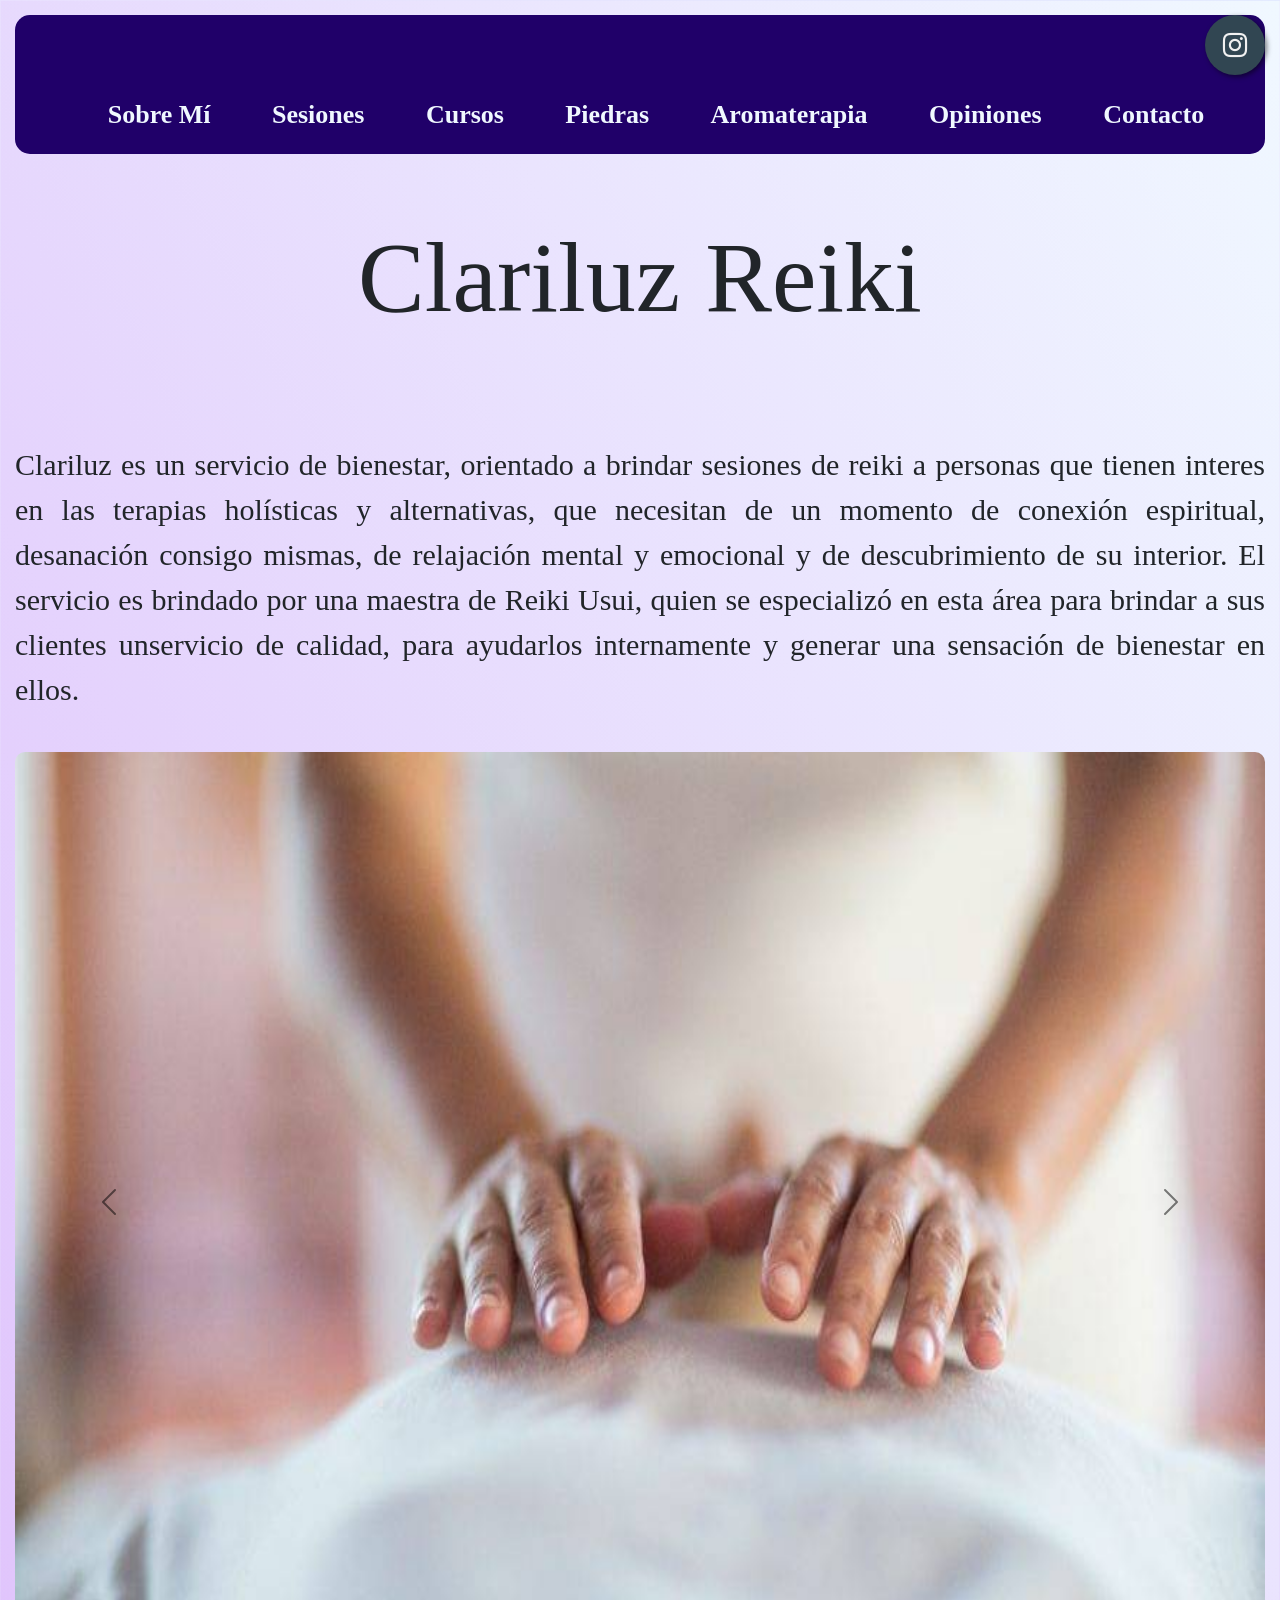
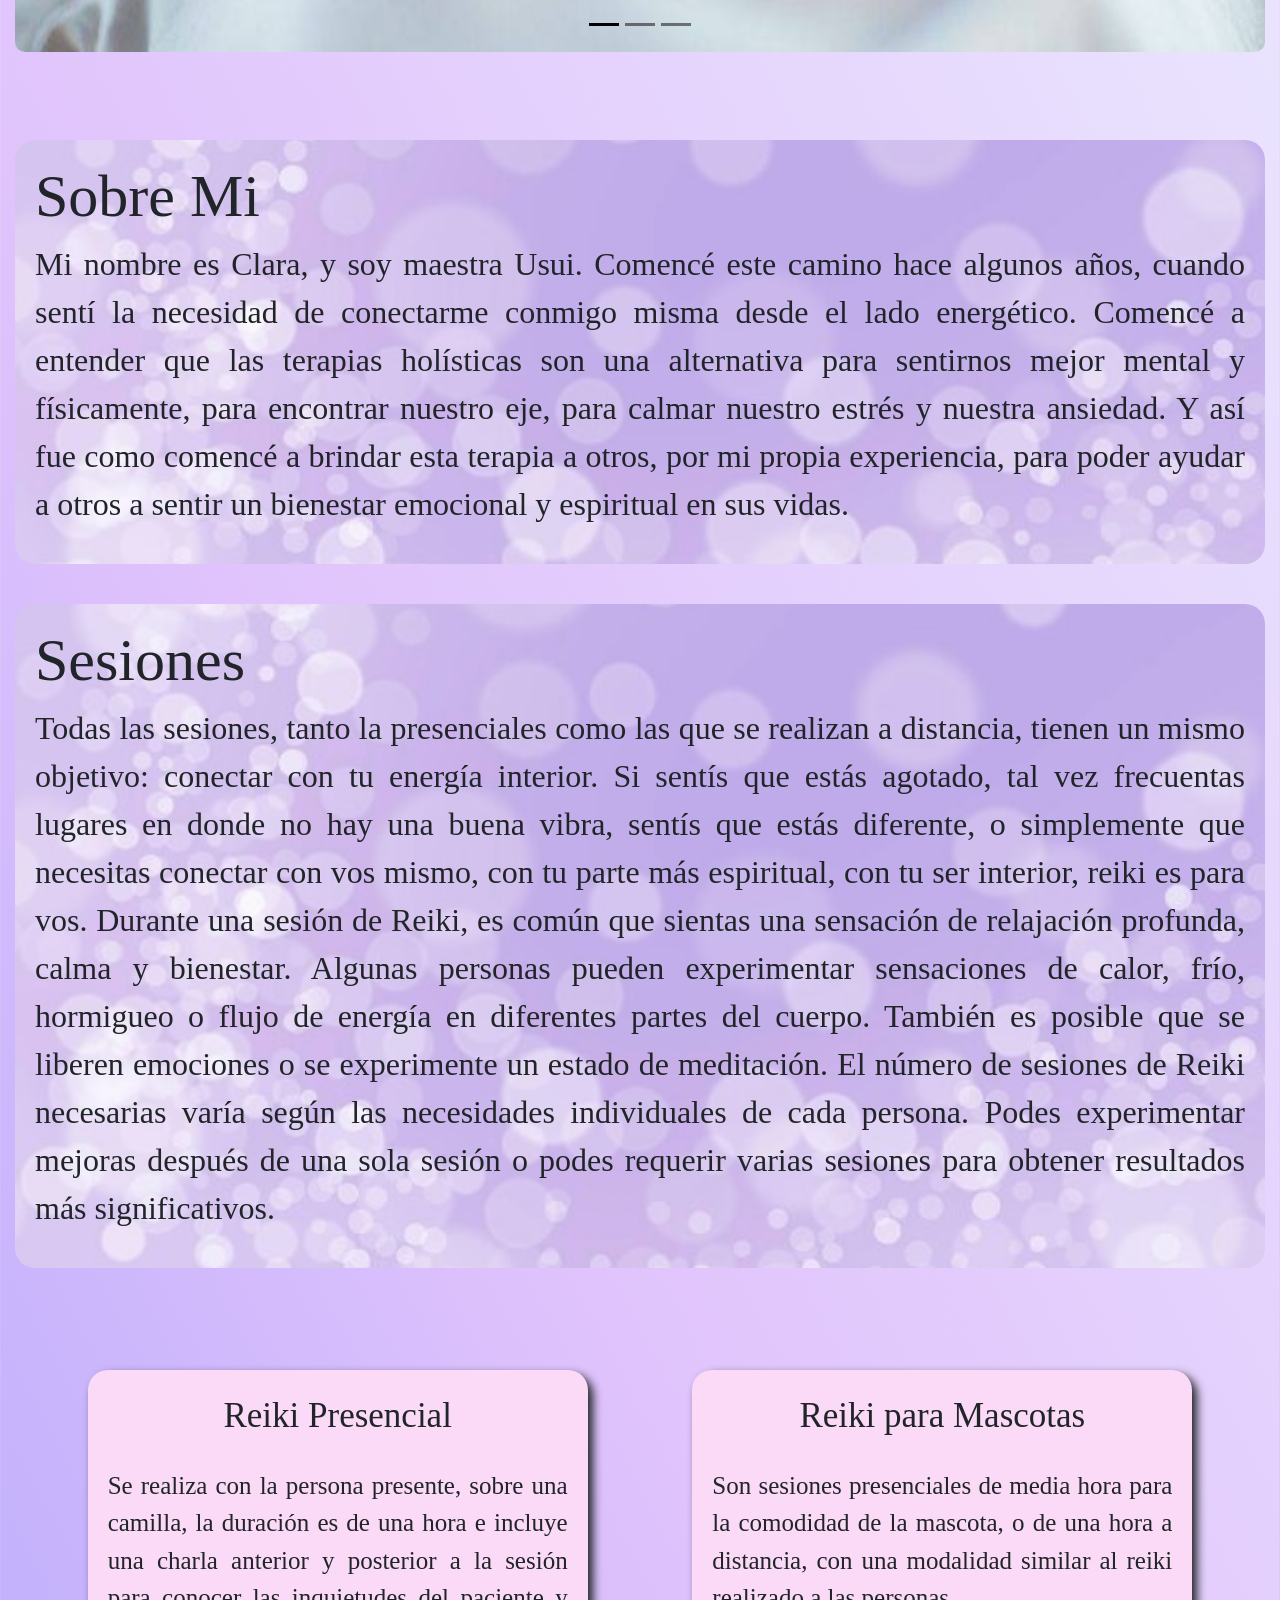
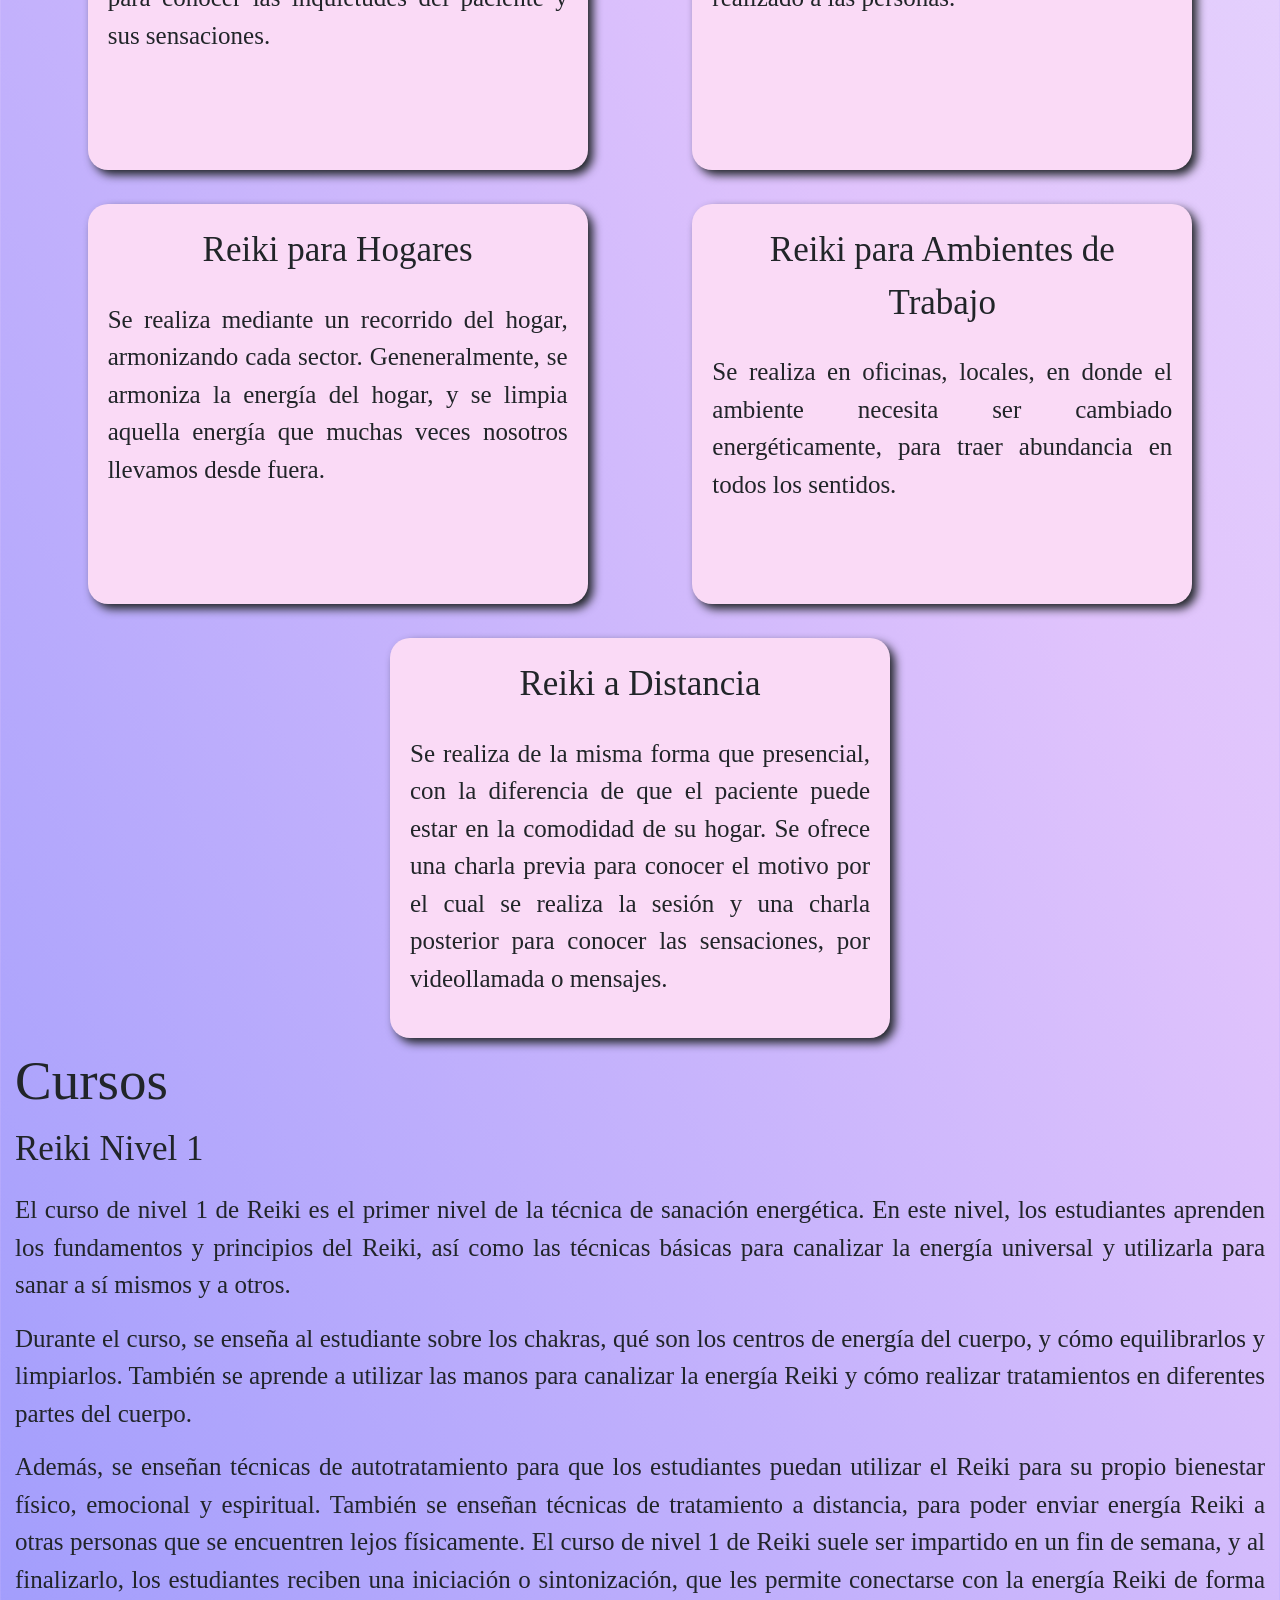
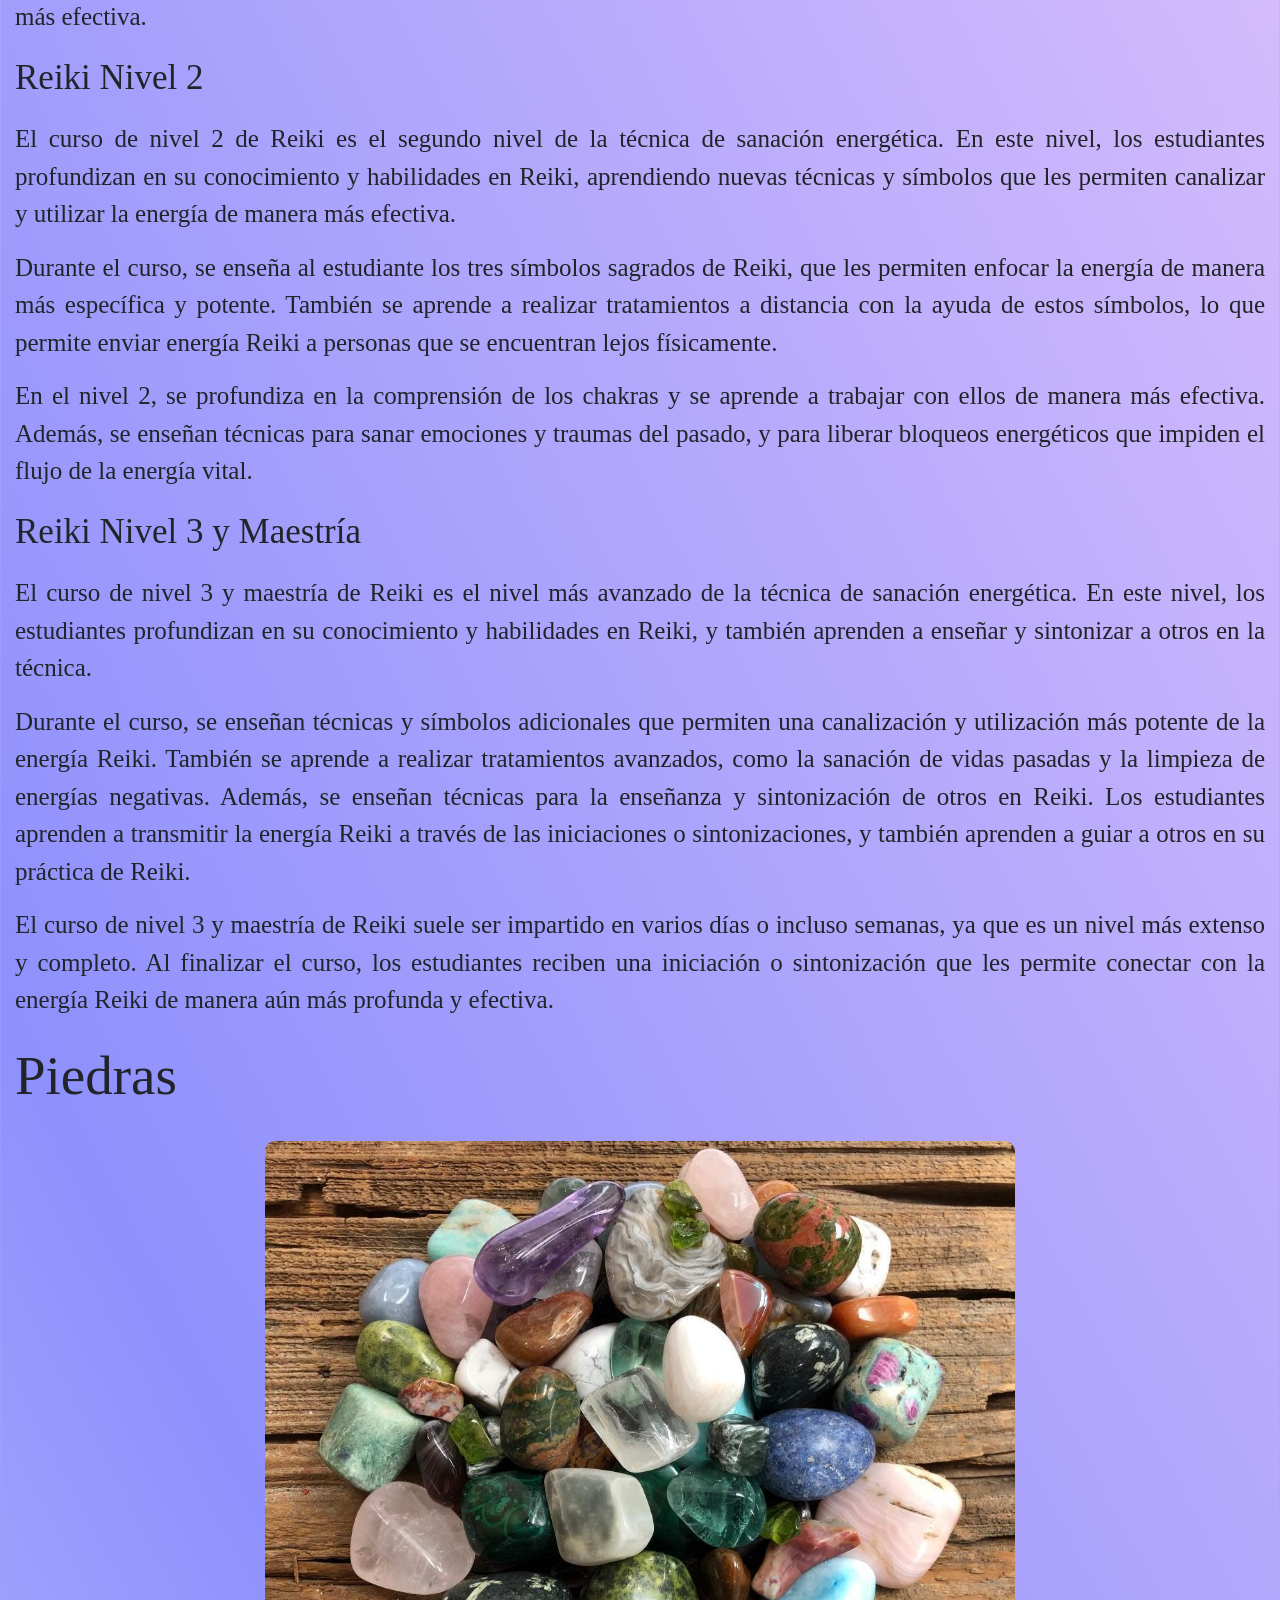
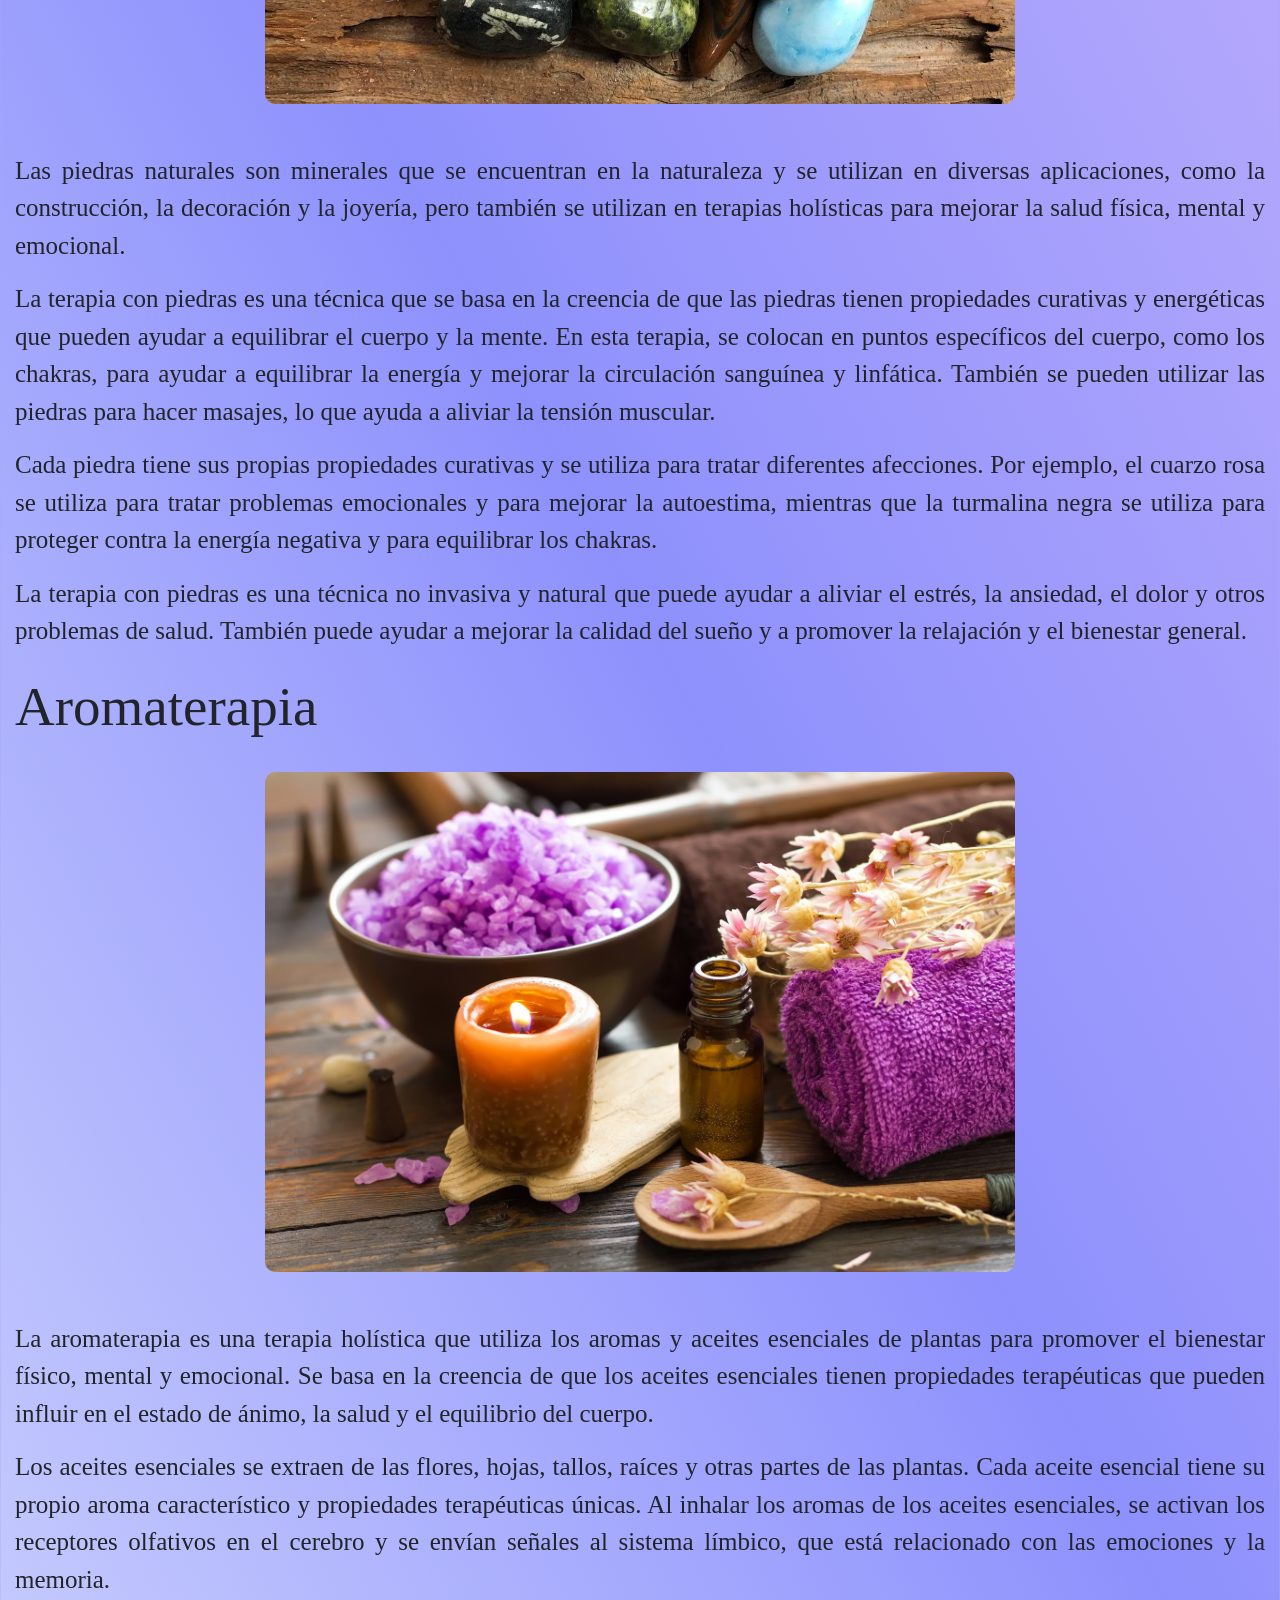
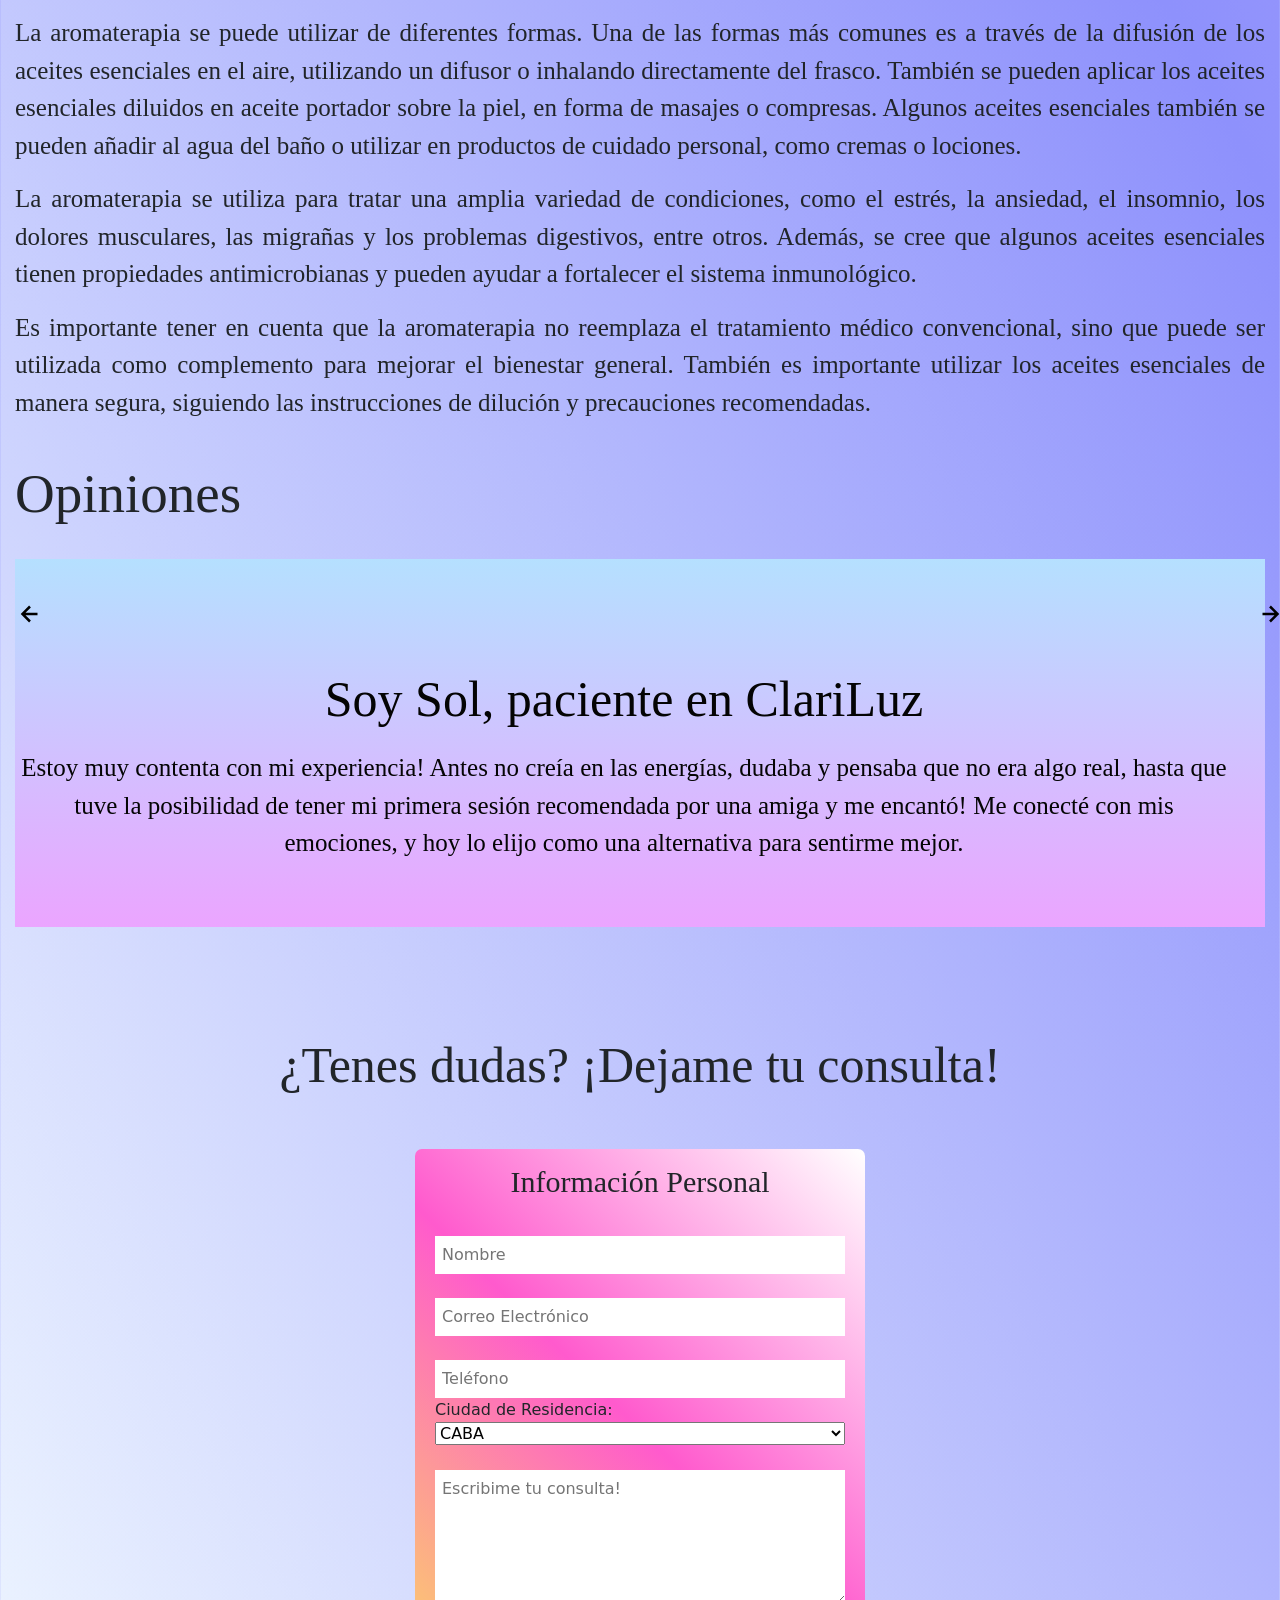
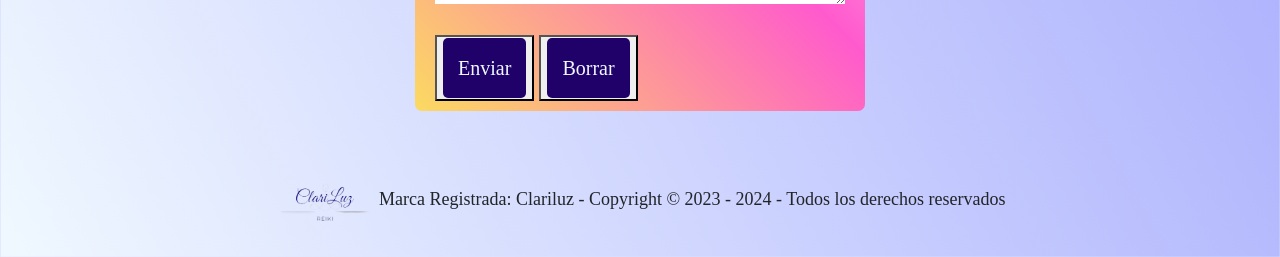
<file: index.html>
<!DOCTYPE html>
<html lang="es">
<head>
    <meta charset="UTF-8">
    <meta name="viewport" content="width=device-width, initial-scale=1.0">
    <title class="tituloprincipal">Clariluz Reiki</title>
    <link rel="shortcut icon" href="Fotos Pagina Web/favicon.ico.jpg" type="image/x-icon">
    <link rel="stylesheet" href="./CSS/style.css">
    <link rel="stylesheet" href="./CSS/style.grid-flex.css">
    <link href="https://cdn.jsdelivr.net/npm/bootstrap@5.3.2/dist/css/bootstrap.min.css" rel="stylesheet" integrity="sha384-T3c6CoIi6uLrA9TneNEoa7RxnatzjcDSCmG1MXxSR1GAsXEV/Dwwykc2MPK8M2HN" crossorigin="anonymous">
    <link rel="stylesheet" href="https://stackpath.bootstrapcdn.com/font-awesome/4.7.0/css/font-awesome.min.css">
</head>

<body>
    <header>
        <div>
<!-- Uso de Bootstrap -->
            <section class="iconos">
                <a href="http://www.instagram.com/clarireikiluz/" class="fa fa-instagram"></a>
            </section>
        </div>

<!-- Uso de Menu -->
        <nav>
            <ul>
                <div id="menu">
                    <ul class="nav">
                        <li><a href="#sobremi">Sobre Mí</a></li>
                        <li><a href="#sesiones">Sesiones</a></li>
                        <li><a href="#cursos">Cursos</a>
                        <li><a href="#piedras">Piedras</a>
                        <li><a href="#aromaterapia">Aromaterapia</a></li>
                        <li><a href="#opiniones">Opiniones</a></li> 
                        <li><a href="#contacto">Contacto</a></li>
                    </ul>
                </div>
            </ul>
        </nav>
    </header>
    <br>
    <br>

<!-- Seccion Intro -->
    <section class="wrapper">
        <section class="main">
            <div>
                <h1 class="tituloprincipal">Clariluz Reiki</h1>
                <br>
                <br>
                <br>
                <br>
                <p class="infoimportante">Clariluz es un servicio de bienestar, orientado a brindar sesiones de reiki a personas que tienen interes en las terapias holísticas y alternativas, que necesitan de un momento de conexión espiritual, desanación consigo mismas, de relajación mental y emocional y de descubrimiento de su interior. El servicio es brindado por una maestra de Reiki Usui, quien se especializó en esta área para brindar a sus clientes unservicio de calidad, para ayudarlos internamente y generar una sensación de bienestar en ellos.</p>
                <br>

<!-- Uso de Bootstrap -->
                <div id="carouselExampleDark" class="carousel carousel-dark slide">
                    <div class="carousel-indicators">
                        <button type="button" data-bs-target="#carouselExampleDark" data-bs-slide-to="0" class="active" aria-current="true" aria-label="Slide 1"></button>
                        <button type="button" data-bs-target="#carouselExampleDark" data-bs-slide-to="1" aria-label="Slide 2"></button>
                        <button type="button" data-bs-target="#carouselExampleDark" data-bs-slide-to="2" aria-label="Slide 3"></button>
                    </div>
                    <div class="carousel-inner">
                        <div class="carousel-item active" data-bs-interval="10000">
                        <img src=".\Fotos Pagina Web\reiki4.jpg" class="d-block w-100" alt="reiki4">
                        </div>
                        <div class="carousel-item" data-bs-interval="2000">
                        <img src=".\Fotos Pagina Web\reiki5.jpg" class="d-block w-100" alt="reiki5">
                        </div>
                        <div class="carousel-item">
                        <img src=".\Fotos Pagina Web\reiki6.jpg" class="d-block w-100" alt="reiki6">
                        </div>
                    </div>
                    <button class="carousel-control-prev" type="button" data-bs-target="#carouselExampleDark" data-bs-slide="prev">
                        <span class="carousel-control-prev-icon" aria-hidden="true"></span>
                        <span class="visually-hidden">Previous</span>
                    </button>
                    <button class="carousel-control-next" type="button" data-bs-target="#carouselExampleDark" data-bs-slide="next">
                        <span class="carousel-control-next-icon" aria-hidden="true"></span>
                        <span class="visually-hidden">Next</span>
                    </button>
                </div>
                <br>
                <br>
<!-- Seccion Parrafos -->
                <!-- Con Grid y Flex  -->
                <div class="contenedor">
                    <div class="columnas">
                        <section class="sobremi" id="sobremi">
                                <div class="caja" style="background-image: url('Fotos\ Pagina\ Web/reiki7.jpg')">
                                    <div class="textos">
                                        <h2 class="sobremi">Sobre Mi</h2>
                                        <p class="textogrid">Mi nombre es Clara, y soy maestra Usui. Comencé este camino hace algunos años, cuando sentí la necesidad de conectarme conmigo misma desde el lado energético. Comencé a entender que las terapias holísticas son una alternativa para sentirnos mejor mental y físicamente, para encontrar nuestro eje, para calmar nuestro estrés y nuestra ansiedad. Y así fue como comencé a brindar esta terapia a otros, por mi propia experiencia, para poder ayudar a otros a sentir un bienestar emocional y espiritual en sus vidas.</p>
                                    </div>
                                </div>
                        </section>     
                        <section class="sesiones" id="sesiones">
                                <div class="caja" style="background-image: url('Fotos\ Pagina\ Web/reiki7.jpg')">
                                    <div class="textos">
                                        <h2 class="sesiones">Sesiones</h2>
                                        <p class="textogrid">Todas las sesiones, tanto la presenciales como las que se realizan a distancia, tienen un mismo objetivo: conectar con tu energía interior. Si sentís que estás agotado, tal vez frecuentas lugares en donde no hay una buena vibra, sentís que estás diferente, o simplemente que necesitas conectar con vos mismo, con tu parte más espiritual, con tu ser interior, reiki es para vos.
                                            Durante una sesión de Reiki, es común que sientas una sensación de relajación profunda, calma y bienestar. Algunas personas pueden experimentar sensaciones de calor, frío, hormigueo o flujo de energía en diferentes partes del cuerpo. También es posible que se liberen emociones o se experimente un estado de meditación. El número de sesiones de Reiki necesarias varía según las necesidades individuales de cada persona. Podes experimentar mejoras después de una sola sesión o podes requerir varias sesiones para obtener resultados más significativos.
                                        </p>
                                    </div>
                                </div>           
                        </section>
                    </div>
                </div>
                <!-- Con Grid y Flex  -->                       
                <section class="flex">  
                    <div class="cuadroflex">
                        <li class="titulo">Reiki Presencial</li>
                        <br>
                        <p>Se realiza con la persona presente, sobre una camilla, la duración es de una hora e incluye una charla anterior y posterior a la sesión para conocer las inquietudes del paciente y sus sensaciones.</p>
                    </div>
                    <div class="cuadroflex">
                        <li class="titulo">Reiki para Mascotas</li>
                        <br>
                        <p>Son sesiones presenciales de media hora para la comodidad de la mascota, o de una hora a distancia, con una modalidad similar al reiki realizado a las personas.</p>
                    </div>
                    <div class="cuadroflex">    
                        <li class="titulo">Reiki para Hogares</li>
                        <br>
                        <p>Se realiza mediante un recorrido del hogar, armonizando cada sector. Geneneralmente, se armoniza la energía del hogar, y se limpia aquella energía que muchas veces nosotros llevamos desde fuera.</p>
                    </div>
                    <div class="cuadroflex">    
                        <li class="titulo">Reiki para Ambientes de Trabajo</li>
                        <br>
                        <p>Se realiza en oficinas, locales, en donde el ambiente necesita ser cambiado energéticamente, para traer abundancia en todos los sentidos.</p>
                    </div>
                    <div class="cuadroflex">
                        <li class="titulo">Reiki a Distancia</li>
                        <br>
                        <p>Se realiza de la misma forma que presencial, con la diferencia de que el paciente puede estar en la comodidad de su hogar. Se ofrece una charla previa para conocer el motivo por el cual se realiza la sesión y una charla posterior para conocer las sensaciones, por videollamada o mensajes.</p>
                    </div>
                </section>      
                <dl id="secciones">
                    <section class="cursos" id="cursos"></section>
                    <dt class="cursos">Cursos</dt>
                    <p class="niveles">Reiki Nivel 1</p>
                    <p>El curso de nivel 1 de Reiki es el primer nivel de la técnica de sanación energética. En este nivel, los estudiantes aprenden los fundamentos y principios del Reiki, así como las técnicas básicas para canalizar la energía universal y utilizarla para sanar a sí mismos y a otros.</p>
                    <p>Durante el curso, se enseña al estudiante sobre los chakras, qué son los centros de energía del cuerpo, y cómo equilibrarlos y limpiarlos. También se aprende a utilizar las manos para canalizar la energía Reiki y cómo realizar tratamientos en diferentes partes del cuerpo.</p>
                    <p>Además, se enseñan técnicas de autotratamiento para que los estudiantes puedan utilizar el Reiki para su propio bienestar físico, emocional y espiritual. También se enseñan técnicas de tratamiento a distancia, para poder enviar energía Reiki a otras personas que se encuentren lejos físicamente.
                        El curso de nivel 1 de Reiki suele ser impartido en un fin de semana, y al finalizarlo, los estudiantes reciben una iniciación o sintonización, que les permite conectarse con la energía Reiki de forma más efectiva.</p>
                    <p class="niveles">Reiki Nivel 2</p>
                    <p>El curso de nivel 2 de Reiki es el segundo nivel de la técnica de sanación energética. En este nivel, los estudiantes profundizan en su conocimiento y habilidades en Reiki, aprendiendo nuevas técnicas y símbolos que les permiten canalizar y utilizar la energía de manera más efectiva.</p>
                    <p>Durante el curso, se enseña al estudiante los tres símbolos sagrados de Reiki, que les permiten enfocar la energía de manera más específica y potente. También se aprende a realizar tratamientos a distancia con la ayuda de estos símbolos, lo que permite enviar energía Reiki a personas que se encuentran lejos físicamente.</p>
                    <p>En el nivel 2, se profundiza en la comprensión de los chakras y se aprende a trabajar con ellos de manera más efectiva. Además, se enseñan técnicas para sanar emociones y traumas del pasado, y para liberar bloqueos energéticos que impiden el flujo de la energía vital.</p>
                    <p class="niveles">Reiki Nivel 3 y Maestría</p>
                    <p>El curso de nivel 3 y maestría de Reiki es el nivel más avanzado de la técnica de sanación energética. En este nivel, los estudiantes profundizan en su conocimiento y habilidades en Reiki, y también aprenden a enseñar y sintonizar a otros en la técnica.</p>
                    <p>Durante el curso, se enseñan técnicas y símbolos adicionales que permiten una canalización y utilización más potente de la energía Reiki. También se aprende a realizar tratamientos avanzados, como la sanación de vidas pasadas y la limpieza de energías negativas.
                        Además, se enseñan técnicas para la enseñanza y sintonización de otros en Reiki. Los estudiantes aprenden a transmitir la energía Reiki a través de las iniciaciones o sintonizaciones, y también aprenden a guiar a otros en su práctica de Reiki.</p>
                    <p>El curso de nivel 3 y maestría de Reiki suele ser impartido en varios días o incluso semanas, ya que es un nivel más extenso y completo. Al finalizar el curso, los estudiantes reciben una iniciación o sintonización que les permite conectar con la energía Reiki de manera aún más profunda y efectiva.</p>
                    <section class="piedras" id="piedras"></section>
                    <dt class="piedras">Piedras</dt>
                    <br>
                    <img src="./Fotos Pagina Web/reiki8.jpg" class="imgpiedras" alt="2px">
                    <br>
                    <br>
                    <p>Las piedras naturales son minerales que se encuentran en la naturaleza y se utilizan en diversas aplicaciones, como la construcción, la decoración y la joyería, pero también se utilizan en terapias holísticas para mejorar la salud física, mental y emocional.</p> 
                    <p>La terapia con piedras es una técnica que se basa en la creencia de que las piedras tienen propiedades curativas y energéticas que pueden ayudar a equilibrar el cuerpo y la mente.
                    En esta terapia, se colocan en puntos específicos del cuerpo, como los chakras, para ayudar a equilibrar la energía y mejorar la circulación sanguínea y linfática. También se pueden utilizar las piedras para hacer masajes, lo que ayuda a aliviar la tensión muscular.</p>
                    <p>Cada piedra tiene sus propias propiedades curativas y se utiliza para tratar diferentes afecciones. Por ejemplo, el cuarzo rosa se utiliza para tratar problemas emocionales y para mejorar la autoestima, mientras que la turmalina negra se utiliza para proteger contra la energía negativa y para equilibrar los chakras.</p>
                    <p>La terapia con piedras es una técnica no invasiva y natural que puede ayudar a aliviar el estrés, la ansiedad, el dolor y otros problemas de salud. También puede ayudar a mejorar la calidad del sueño y a promover la relajación y el bienestar general.
                    </p>
                    <section class="aromaterapia" id="aromaterapia"></section>
                    <dt class="aromaterapia">Aromaterapia</dt>
                    <br>
                    <img src="./Fotos Pagina Web/reiki9.jpg" class="imgaroma" alt="2px">
                    <br>
                    <br>
                    <p>La aromaterapia es una terapia holística que utiliza los aromas y aceites esenciales de plantas para promover el bienestar físico, mental y emocional. Se basa en la creencia de que los aceites esenciales tienen propiedades terapéuticas que pueden influir en el estado de ánimo, la salud y el equilibrio del cuerpo.</p>
                    <p>Los aceites esenciales se extraen de las flores, hojas, tallos, raíces y otras partes de las plantas. Cada aceite esencial tiene su propio aroma característico y propiedades terapéuticas únicas. Al inhalar los aromas de los aceites esenciales, se activan los receptores olfativos en el cerebro y se envían señales al sistema límbico, que está relacionado con las emociones y la memoria.</p>
                    <p>La aromaterapia se puede utilizar de diferentes formas. Una de las formas más comunes es a través de la difusión de los aceites esenciales en el aire, utilizando un difusor o inhalando directamente del frasco. También se pueden aplicar los aceites esenciales diluidos en aceite portador sobre la piel, en forma de masajes o compresas. Algunos aceites esenciales también se pueden añadir al agua del baño o utilizar en productos de cuidado personal, como cremas o lociones.</p>
                    <p>La aromaterapia se utiliza para tratar una amplia variedad de condiciones, como el estrés, la ansiedad, el insomnio, los dolores musculares, las migrañas y los problemas digestivos, entre otros. Además, se cree que algunos aceites esenciales tienen propiedades antimicrobianas y pueden ayudar a fortalecer el sistema inmunológico.</p>
                    <p>Es importante tener en cuenta que la aromaterapia no reemplaza el tratamiento médico convencional, sino que puede ser utilizada como complemento para mejorar el bienestar general. También es importante utilizar los aceites esenciales de manera segura, siguiendo las instrucciones de dilución y precauciones recomendadas.</p>    
                </dl>
            </div>
            <br>

<!-- Sección Sliders -->
            <h2 class="titulopinion">Opiniones</h2>
            <br>
            <div class="opiniones" id="opiniones">
                <section class="opiniones" id="opiniones">
                <div class="opiniones_contenedor contenedor">
                    <img src="./Fotos Pagina Web/flechaizquierda.svg" class="flecha_contenedor" id="atras">
                    <img src="./Fotos Pagina Web/flechaderecha.svg" class="flecha_contenedor" id="adelante">

                    <section class="cuerpo_opiniones cuerpo_opiniones_muestra" data-id="1">
                        <div class="texto_opiniones">
                            <h2 class="subtitulo">Soy Sol, paciente en ClariLuz</h2>
                            <p class="textopinion">Estoy muy contenta con mi experiencia! Antes no creía en las energías, dudaba y pensaba que no era algo real, hasta que tuve la posibilidad de tener mi primera sesión recomendada por una amiga y me encantó! Me conecté con mis emociones, y hoy lo elijo como una alternativa para sentirme mejor.</p>
                        </div>
                    </section>

                    <section class="cuerpo_opiniones" data-id="2">
                        <div class="texto_opiniones">
                            <h2 class="subtitulo">Mi nombre es Felipe, paciente de ClariLuz</h2>
                            <p class="textopinion">Hace un tiempo que siento que estoy muy estresado, con mi trabajo, con mi vida en general, muy agotado y cansado. Gracias a las sesiones que tomo en ClariLuz, empecé a disminuir mi ansiedad y mis dolores físicos, y a sentirme mucho mejor. </p>
                        </div>
                    </section>

                    <section class="cuerpo_opiniones" data-id="3">
                        <div class="texto_opiniones">
                            <h2 class="subtitulo">Hola! Soy Camila, paciente de ClariLuz</h2>
                            <p class="textopinion">Siempre tuve conexión con lo energético, con la naturaleza... Desde que comencé con reiki, siento que estoy con mayor ánimo, más energía y vitalidad, y siento un equilibrio entre mi cuerpo y mi mente. Ahora voy a comenzar con los cursos, ya que quiero poder hacer reiki a otras personas!</p>
                        </div>
                    </section>
                </div>
            </section>
            </div>    
            <br>
            <br>
<!-- Seccion Contacto -->
            <div>
                <section class="contacto" id="contacto"></section>
                <h3 class="tituloform">¿Tenes dudas? ¡Dejame tu consulta!</h3>
                <br>
                <form action="procesar" method="post">
                <fieldset> 
                    <legend class="letracontacto">Información Personal</legend>
                    <br>
                    <label for="nombre"></label>
                        <input type="text" id="nombre" name="nombre" placeholder="Nombre" maxlength="40" required>
                    <br>
                    <label for="email"></label>
                        <input type="email" id="email" name="email" placeholder="Correo Electrónico" pattern="[a-z0-9._%+-]+@[a-z0-9.-]+\.[a-z]{2,}$" size="30" required>
                    <br>
                    <label for="telefono"></label>
                        <input type="telefono" id="telefono" name="telefono" placeholder="Teléfono" maxlength="14" required>
                    <br>
                    <label for="ciudad"> Ciudad de Residencia:</label>
                        <select name="ciudad" id="ciudad">
                            <option value="CABA"> CABA</option>
                            <option value="Buenos Aires"> Buenos Aires</option>
                            <option value="Otras Provincias de Argentina"> Otras Provincias de Argentina</option>
                            <option value="Otro País"> Otro País</option>
                    </select>
                    <br>
                    <label for="consulta"></label>
                        <textarea name="consulta" id="consulta" cols="50" rows="5" placeholder="Escribime tu consulta!" maxlength="500" required></textarea>
                </fieldset>
                <br>

<!-- Seccion Botones -->
                <button type="submit"><section id=boton>Enviar</button>
                <button type="borrar"><section id=boton>Borrar</button>
                </form>
            </div>
    </section>
    <br/>
    <br/>

<!-- Seccion Footer -->
        <footer>
            <img src="./Fotos Pagina Web/logoclariluz.png" width=100 alt="Logotipo">
            Marca Registrada: Clariluz - Copyright © 2023 - 2024 - Todos los derechos reservados
        </footer>

    
        <script src="https://cdn.jsdelivr.net/npm/bootstrap@5.3.2/dist/js/bootstrap.bundle.min.js" integrity="sha384-C6RzsynM9kWDrMNeT87bh95OGNyZPhcTNXj1NW7RuBCsyN/o0jlpcV8Qyq46cDfL" crossorigin="anonymous"></script>
        <script src="./JavaScript/script.js"></script>
</body>
</html>
</file>
<file: CSS/style.css>
/* Estilo de header */
header{
    background-color: #200069;
    padding: 0;
    margin: 0;
    max-height: 900px;
    border-radius: 15px;
}

/* Estilo de body,*/
body{
background-color: #ffffff;
background-image: linear-gradient(62deg, aliceblue 0%, #8e91fc 33%, #E0C3FC 66%, aliceblue 100%);
padding: 15px;
}

/* Estilo de titulo principal */
h1{
    font-family:"Adelia";
    text-align: center;
}

.tituloprincipal{
    font-size: 100px;
}

/* Estilos de parrafos */

.titulo{ 
    list-style-type: none;
    font-size: 35px;
    font-family: "Louis George Cafe Light";
}

h2{
    font-size: 40px;
}

p{
    font-size: 25px;
    text-align: justify;
    font-family: "Remoto";
}

.infoimportante{
    font-size: 30px;
}

#secciones{
    font-style: none;
}

.sobremi{
    font-family: "Bestie";
    font-size: 60px;
}

.sesiones{
    font-family: "Bestie";
    font-size: 60px;;
}

.cursos{
    font-family: "Bestie";
    font-size: 55px;
    font-weight: normal;
}

.piedras{
    font-family: "Bestie";
    font-size: 55px;
    font-weight: normal;
}

.aromaterapia{
    font-family: "Bestie";
    font-size: 55px;
    font-weight: normal;
}

.niveles{
    font-family: "Louis George Cafe Light";
    font-size: 35px;
}

.imgpiedras{
    height: auto;
    width: auto;
    max-height: 40%;
    max-width: 60%;
    display: block;
    margin: auto;
    border-radius: 10px;
    transition: 0.5s;
    object-fit: cover;
}

.imgpiedras:hover{
    transform: scale(1.2);
}

.imgaroma{
    height: auto;
    width: auto;
    max-height: 40%;
    max-width: 60%;
    display: block;
    margin: auto;
    border-radius: 10px;
    transition: 0.5s;
    object-fit: cover;
}

.imgaroma:hover{
    transform: scale(1.2);
}

/* Estilos Bootstrap */

.slide img{
    height: 100vh;
    border-radius: 10px;
}

.iconos {
    min-width: 500px;
    display: flex;
    justify-content: right;
}

.iconos a {
    text-decoration: none;
    font-size: 28px;
    width: 60px;
    height: 60px;
    line-height: 60px;
    text-align: center;
    background: #314652;
    color: #f1f1f1;
    border-radius: 50%;
    box-shadow: 2px 2px 5px rgba(0, 0, 0, .5);
    transition: all .4s ease-in-out;
}

.iconos a:hover {
    transform: scale(1.2);
}

/* Estilo de menu */

#menu{
    font-family: "maidana";
    font-size: 26px;
    font-weight: bold;
    text-align: center;
}

#menu ul{
    list-style: none;
    margin: 0;
    padding: 20px 30px;
}

#menu li{
    display: inline;
    margin: 0;
}

#menu li a{
    color: aliceblue;
    padding: 20px 30px;
    text-decoration: none;
    transition: all .4s ease-in-out;
}

#menu li a:hover{
    background-color: #E0C3FC;
    color: #ffffff;
}

.nav{
    padding: 10px;
    display: flex;
    justify-content: space-around;
}

/* Estilo Sliders */

.opiniones{
    background-color: #eba5ff;
    background-image: linear-gradient(0deg, #eba5ff 0%, #b5e0ff 100%);
}

.titulopinion{
    font-family: "Bestie";
    font-size: 55px;
    font-weight: none;
    font-style: none;
}

.opiniones_contenedor{
    display: grid;
    grid-template-columns: 50px 1fr 50px;
    gap: 1em;
    align-items: center;
}

.cuerpo_opiniones{
    display: grid;
    grid-template-columns: 1fr max-content;
    justify-content: space-between;
    align-items: center;
    gap: 2em;
    grid-column: 1/1;
    grid-row: 2/2;
    opacity: 0;
    pointer-events: none;
}

.cuerpo_opiniones_muestra{
    pointer-events: unset;
    opacity: 1;
    transition: opacity 1.5s ease-in-out;
}

.texto_opiniones{
    max-width: 2000px;
}

.flecha_contenedor{
    width: 30px;
    cursor: pointer;
}

.subtitulo{
    color: rgb(4, 4, 4);
    font-size: 50px;
    text-align: center;
    font-family: "samantha";
}

.textopinion{
    color: rgb(5, 5, 5);
    text-align: center;
    margin-top: 20px;
    margin-bottom: 25px;
    font-family: "Calibri";
    font-size: 25px;
}

#adelante{
    position: relative;
    left: -50px;
}

/* Estilos formulario */

form{
    width: 450px;
    margin: auto;
    padding: 10px 20px;
    box-sizing: border-box;
    margin-top: 20px;
    border-radius: 7px;
    background-color: #FBDA61;
    background-image: linear-gradient(45deg, #FBDA61 0%, #FF5ACD 50%, #ffffff 100%);
}

.letracontacto{
    font-family: "Calibri";
    font-size: 30px;
    text-align: center;
}

.tituloform{
    font-size: 50px;
    text-align: center;
    margin: 0;
    margin-bottom: 10px;
    font-family: "Bestie";
    text-align: center;
}

input, textarea{
    width: 100%;
    margin-bottom: 20px;
    padding: 7px;
    box-sizing: border-box;
    font-size: 20px;
    border: none;
}

textarea{
    min-height: 100px;
    max-height: 200px;
    max-width: 100%;
}

.ciudad{
    font-family: "Calibri";
    margin-top: 15px;
    font-size: 20px;
}

#ciudad{
    width: 100%;
}

/* Sección Botones */

#boton{
    background: #200069;
    color: aliceblue;
    padding: 15px;
    font-family: "Calibri";
    font-size: 20px;
    border: none;
    border-radius: 5px;
}

#boton:hover{
    cursor: pointer;
}


/* Estilo de footer */

footer{
    font-family: "Calibri";
    font-size: 18px;
    text-align: center;
}

/* Diseño Responsive */

@media screen and (max-width: 768px){
    #menu{
        flex-direction: row;
        width: 100%;
    }
    #menu ul{
        padding: 0;
    }
    #menu ul li{
        margin-right: -3px;
        display: inline-block;
        text-align: center;
        width: 33%;
    }
    .infoimportante{
        font-size: 20px;
    }
    p{
        font-size: 20px;
        text-align: justify;
        font-family: "Remoto";
    }

    #menu li a{
        display: list-item;
    }
    .tituloprincipal{
        text-align: justify;
        width: 50%;
        font-size: 70px;
    }
    .iconos a {
        text-decoration: none;
        font-size: 22px;
        width: 40px;
        height: 40px;
        line-height: 40px;
        text-align: center;
        background: #314652;
        color: #f1f1f1;
        border-radius: 50%;
        box-shadow: 2px 2px 5px rgba(0, 0, 0, .5);
        transition: all .4s ease-in-out;
    }
    .contacto{
        font-family: "Louis George Cafe Light";
        font-size: 25px;
        font-weight: bold;
    }
}

@media screen and (max-width: 480px){
    #menu ul li{
        width: 100%;
    }
    #menu li a{
        display: list-item;
    }
    .tituloprincipal{
        text-align: justify;
        width: 50%;
        font-size: 50px;
    }
    .infoimportante{
        font-size: 15px;
    }
    p{
        font-size: 18px;
        text-align: justify;
        font-family: "Remoto";
    }
    .iconos a {
        text-decoration: none;
        font-size: 18px;
        width: 20px;
        height: 20px;
        line-height: 20px;
        text-align: center;
        background: #314652;
        color: #f1f1f1;
        border-radius: 50%;
        box-shadow: 2px 2px 5px rgba(0, 0, 0, .5);
        transition: all .4s ease-in-out;
    }
    .contacto{
        font-family: "Louis George Cafe Light";
        font-size: 20px;
        font-weight: bold;
    }
    form{
        width: 100%;
    }
}
</file>
<file: CSS/style.grid-flex.css>
/* CSS Grid y Flex */

.contenedor {
	width: 100%;
	max-width: 1400px;
	margin: auto;
	padding: 40px 0;
    display: grid;
    grid-template-columns: 100% 100%;
    gap: 40px;
	margin-bottom: 60px;
}

.columnas{
    display: grid;
    grid-template-columns: auto;
    gap: 40px;
}

.caja {
	border-radius: 20px;
	min-height: 200px;
	padding: 20px;
	position: relative;
	overflow: hidden;
	background-size: cover;
	background-position: center;
    width: 100%;
}

.caja .textos {
	height: 50%;
    display: flex;
    flex-direction: column;
}

.textogrid{
	font-size: 32px;
}

.flex{
	display: flex;
	flex-direction: row;
	flex-wrap: wrap;
	justify-content: space-evenly;
	align-items: center;
	align-content: space-between;
	gap: 30px;
}

.cuadroflex{
	border-radius: 20px;
	min-height: 200px;
	padding: 20px;
    width: 500px;
	height: 400px;
	background-color: #FADAF6;
	text-align: center;
	margin: 2px;
	transition: 0.5s;
	box-shadow: 5px 5px 10px;
}

.cuadroflex:hover{
	transform: scale(1.2);
}

/* Diseño Responsive */

@media screen and (max-width: 768px){
	.contenedor {
		width: 80%;
		max-width: 1000px;
		margin: auto;
		padding: 30px 0;
		display: grid;
		grid-template-columns: 100% 100%;
		gap: 15px;
	}
	.textogrid{
		font-size: 28px;
	}
}

@media screen and (max-width: 480px){
    .contenedor {
		width: 50%;
		max-width: 700px;
		margin: auto;
		padding: 20px 0;
		display: grid;
		grid-template-columns: 100% 100%;
		gap: 10px;
	}
	.textogrid{
		font-size: 20px;
	}
}
</file>
